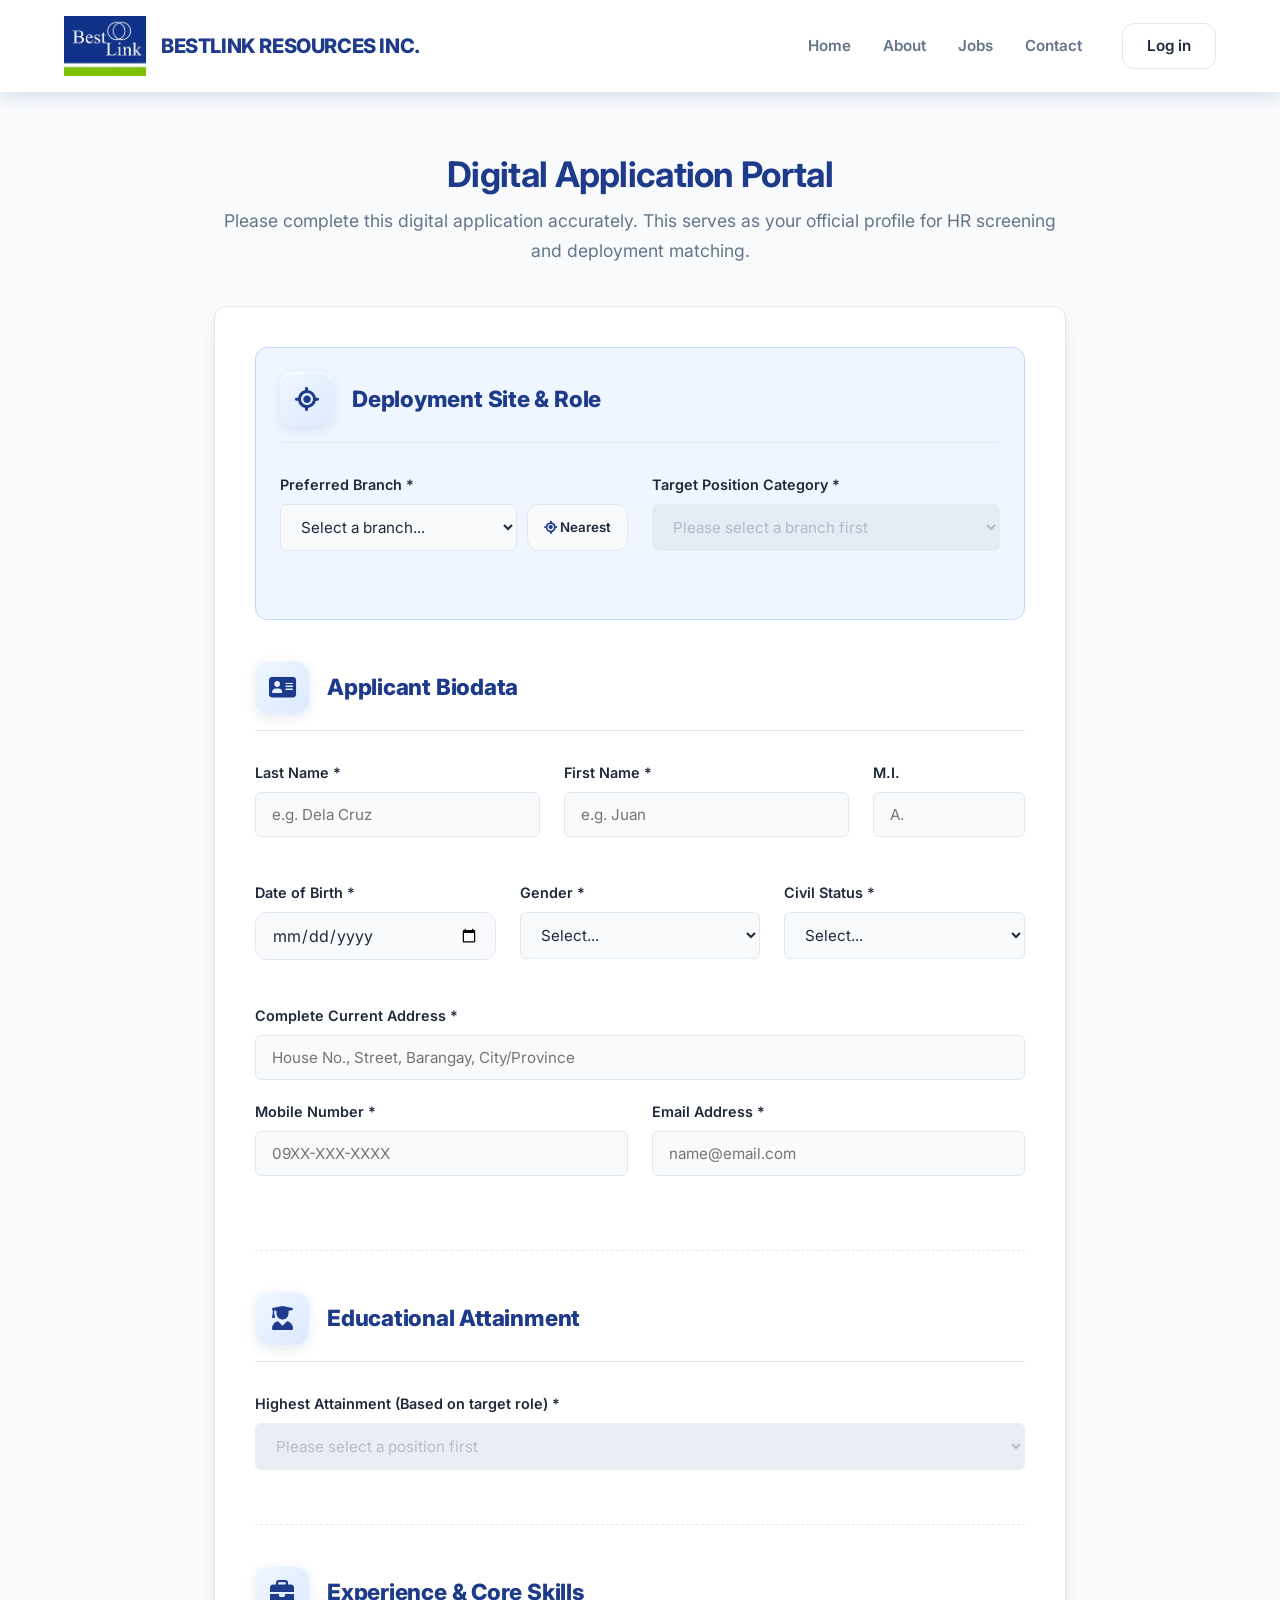
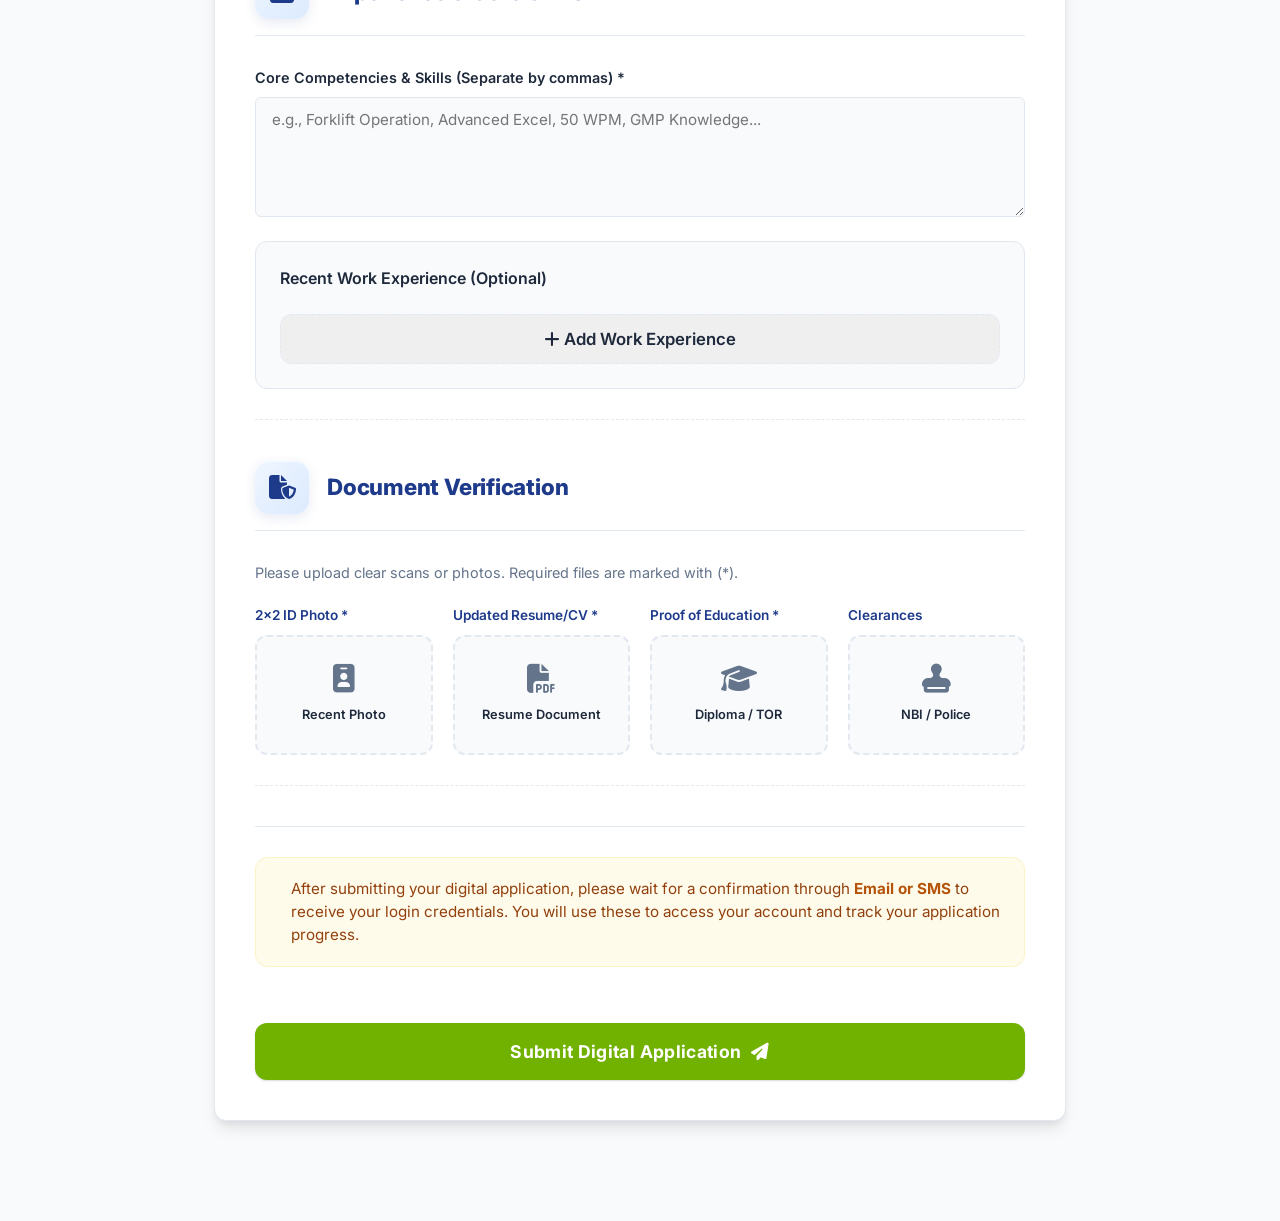
<file: apply.html>
<!DOCTYPE html>
<html lang="en">
<head>
    <meta charset="UTF-8">
    <meta name="viewport" content="width=device-width, initial-scale=1.0">
    <title>Employment Application | Bestlink Resources, Inc.</title>
    <link rel="stylesheet" href="base.css">
    <link rel="stylesheet" href="styles/public.css">
    <link rel="stylesheet" href="styles/apply.css">
    <link href="https://fonts.googleapis.com/css2?family=Inter:wght@400;500;600;700;800&display=swap" rel="stylesheet">
    <link rel="stylesheet" href="https://cdnjs.cloudflare.com/ajax/libs/font-awesome/6.4.0/css/all.min.css">
</head>
<body class="bg-light">

    <header>
        <div class="container header-container">
            <div class="logo-area">
                <img src="images/logo.png" alt="Bestlink Logo" class="logo-img" onerror="this.outerHTML='<div class=\'logo-placeholder black-box\'></div>'">
                <h1 class="company-name">BESTLINK RESOURCES INC.</h1>
            </div>
            <nav>
                <ul>
                    <li><a href="index.html">Home</a></li>
                    <li><a href="about.html">About</a></li>
                    <li><a href="jobs.html">Jobs</a></li>
                    <li><a href="contact.html">Contact</a></li>
                </ul>
                <a href="login.html" class="btn-outline">Log in</a>
            </nav>
        </div>
    </header>

    <section class="application-section container">
        <div class="application-header">
            <h2>Digital Application Portal</h2>
            <p>Please complete this digital application accurately. This serves as your official profile for HR screening and deployment matching.</p>
        </div>

        <div class="form-container glossy-card">
            <form id="biodataApplicationForm" class="printable-resume">
                
                <div class="form-section highlight-section">
                    <div class="section-header">
                        <div class="header-icon"><i class="fa-solid fa-location-crosshairs"></i></div>
                        <h3 class="section-title-sm">Deployment Site & Role</h3>
                    </div>
                    <div class="form-row">
                        <div class="form-group half-width">
                            <label for="applyBranch">Preferred Branch *</label>
                            <div style="display: flex; gap: 10px; align-items: stretch;">
                                <select id="applyBranch" required style="flex: 1;">
                                    <option value="" disabled selected>Select a branch...</option>
                                    <option value="makati">Makati (Main Office)</option>
                                    <option value="cavite">Cavite (Satellite)</option>
                                    <option value="laguna">Laguna (Satellite)</option>
                                </select>
                                <button type="button" id="findNearestBtn" class="btn-outline" style="padding: 0 16px; white-space: nowrap; border-color: var(--border-color); background: var(--light-bg);" title="Find nearest branch via GPS">
                                    <i class="fa-solid fa-location-crosshairs" style="color: var(--primary-blue);"></i> Nearest
                                </button>
                            </div>
                        </div>
                        <div class="form-group half-width">
                            <label for="applyPosition">Target Position Category *</label>
                            <select id="applyPosition" required disabled>
                                <option value="" disabled selected>Please select a branch first</option>
                            </select>
                        </div>
                    </div>
                    
                    <div id="locationSuggestion" class="location-suggestion" style="display: none;">
                        <div class="suggestion-content">
                            <i class="fa-solid fa-map-location-dot"></i>
                            <p>You appear to be near <strong><span id="suggestedBranchName">Makati</span></strong>. Would you like to apply to this branch?</p>
                        </div>
                        <div class="suggestion-actions">
                            <button type="button" id="acceptLocationBtn" class="btn-sm btn-primary">Yes, select</button>
                            <button type="button" id="dismissLocationBtn" class="btn-sm btn-outline" style="background: white;">Dismiss</button>
                        </div>
                    </div>
                </div>

                <div class="form-section">
                    <div class="section-header">
                        <div class="header-icon"><i class="fa-solid fa-address-card"></i></div>
                        <h3 class="section-title-sm">Applicant Biodata</h3>
                    </div>
                    
                    <div class="form-row">
                        <div class="form-group" style="flex: 1.5;">
                            <label for="lastName">Last Name *</label>
                            <input type="text" id="lastName" placeholder="e.g. Dela Cruz" required>
                        </div>
                        <div class="form-group" style="flex: 1.5;">
                            <label for="firstName">First Name *</label>
                            <input type="text" id="firstName" placeholder="e.g. Juan" required>
                        </div>
                        <div class="form-group" style="flex: 0.8;">
                            <label for="midInitial">M.I.</label>
                            <input type="text" id="midInitial" maxlength="2" placeholder="A.">
                        </div>
                    </div>

                    <div class="form-row">
                        <div class="form-group" style="flex: 1;">
                            <label for="dob">Date of Birth *</label>
                            <input type="date" id="dob" required>
                        </div>
                        <div class="form-group" style="flex: 1;">
                            <label for="gender">Gender *</label>
                            <select id="gender" required>
                                <option value="" disabled selected>Select...</option>
                                <option value="Male">Male</option>
                                <option value="Female">Female</option>
                            </select>
                        </div>
                        <div class="form-group" style="flex: 1;">
                            <label for="civilStatus">Civil Status *</label>
                            <select id="civilStatus" required>
                                <option value="" disabled selected>Select...</option>
                                <option value="Single">Single</option>
                                <option value="Married">Married</option>
                                <option value="Widowed">Widowed</option>
                                <option value="Separated">Separated</option>
                            </select>
                        </div>
                    </div>

                    <div class="form-group full-width" style="margin-bottom: 20px;">
                        <label for="address">Complete Current Address *</label>
                        <input type="text" id="address" placeholder="House No., Street, Barangay, City/Province" required>
                    </div>

                    <div class="form-row">
                        <div class="form-group half-width">
                            <label for="contactNo">Mobile Number *</label>
                            <input type="tel" id="contactNo" placeholder="09XX-XXX-XXXX" required>
                        </div>
                        <div class="form-group half-width">
                            <label for="email">Email Address *</label>
                            <input type="email" id="email" placeholder="name@email.com" required>
                        </div>
                    </div>
                </div>

                <div class="form-section">
                    <div class="section-header">
                        <div class="header-icon"><i class="fa-solid fa-user-graduate"></i></div>
                        <h3 class="section-title-sm">Educational Attainment</h3>
                    </div>
                    <div class="form-group full-width">
                        <label for="highestEducation">Highest Attainment (Based on target role) *</label>
                        <select id="highestEducation" required disabled>
                            <option value="" disabled selected>Please select a position first</option>
                        </select>
                    </div>

                    <div id="educationHistory" class="history-box" style="display: none; margin-top: 20px;">
                        <div class="form-group full-width" id="collegeHistory" style="display: none; margin-bottom: 15px;">
                            <label>College/University Details</label>
                            <input type="text" placeholder="School Name - Course/Degree - Year Graduated">
                        </div>
                        <div class="form-group full-width">
                            <label>Secondary School (High School / ALS) *</label>
                            <input type="text" placeholder="School Name - Year Graduated" required>
                        </div>
                    </div>
                </div>

                <div class="form-section">
                    <div class="section-header">
                        <div class="header-icon"><i class="fa-solid fa-briefcase"></i></div>
                        <h3 class="section-title-sm">Experience & Core Skills</h3>
                    </div>
                    
                    <div class="form-group full-width" style="margin-bottom: 24px;">
                        <label for="skillsList">Core Competencies & Skills (Separate by commas) *</label>
                        <textarea id="skillsList" rows="2" placeholder="e.g., Forklift Operation, Advanced Excel, 50 WPM, GMP Knowledge..." required></textarea>
                    </div>

                    <div class="work-experience-wrapper">
                        <label style="display: block; font-weight: 600; margin-bottom: 12px;">Recent Work Experience (Optional)</label>
                        <div id="experienceList"></div>
                        <button type="button" id="addExpBtn" class="btn-outline w-100" style="margin-top: 10px; border-style: dashed;">
                            <i class="fa-solid fa-plus"></i> Add Work Experience
                        </button>
                    </div>
                </div>

                <div class="form-section">
                    <div class="section-header">
                        <div class="header-icon"><i class="fa-solid fa-file-shield"></i></div>
                        <h3 class="section-title-sm">Document Verification</h3>
                    </div>
                    <p style="font-size: 0.9rem; color: var(--text-muted); margin-bottom: 20px;">Please upload clear scans or photos. Required files are marked with (*).</p>
                    
                    <div class="upload-grid">
                        <div class="upload-field">
                            <label>2x2 ID Photo *</label>
                            <div class="file-drop-zone">
                                <input type="file" accept=".jpg,.png" required>
                                <i class="fa-solid fa-id-badge"></i>
                                <span>Recent Photo</span>
                            </div>
                        </div>
                        <div class="upload-field">
                            <label>Updated Resume/CV *</label>
                            <div class="file-drop-zone">
                                <input type="file" accept=".pdf,.doc,.docx" required>
                                <i class="fa-solid fa-file-pdf"></i>
                                <span>Resume Document</span>
                            </div>
                        </div>
                        <div class="upload-field">
                            <label>Proof of Education *</label>
                            <div class="file-drop-zone">
                                <input type="file" accept=".pdf,.jpg,.png" required>
                                <i class="fa-solid fa-graduation-cap"></i>
                                <span>Diploma / TOR</span>
                            </div>
                        </div>
                        <div class="upload-field">
                            <label>Clearances</label>
                            <div class="file-drop-zone">
                                <input type="file" accept=".pdf,.jpg,.png" multiple>
                                <i class="fa-solid fa-stamp"></i>
                                <span>NBI / Police</span>
                            </div>
                        </div>
                    </div>
                </div>

                <div class="form-footer">
                    <div class="submission-alert">
                        <i class="fa-solid fa-paper-plane-circle-check"></i>
                        <p>After submitting your digital application, please wait for a confirmation through <strong>Email or SMS</strong> to receive your login credentials. You will use these to access your account and track your application progress.</p>
                    </div>
                    <button type="submit" class="btn-primary submit-btn">
                        Submit Digital Application <i class="fa-solid fa-paper-plane"></i>
                    </button>
                </div>

            </form>
        </div>
    </section>

    <script src="scripts/apply.js"></script>
</body>
</html>
</file>
<file: base.css>
:root {
    --dark-text: #1e293b; /* Slate 800 - Almost black, much sharper */
    --text-muted: #475569; /* Slate 600 - Dark enough to read easily, light enough to be secondary */
    /* Keep your existing primary-blue, primary-green, etc. */


    /* UI Colors */
    --glass-white: rgba(255, 255, 255, 0.95);
    --glass-overlay: rgba(255, 255, 255, 0.15);
    --glossy-gradient: linear-gradient(135deg, rgba(255,255,255,0.4) 0%, rgba(255,255,255,0) 50%, rgba(255,255,255,0.2) 100%);
    --premium-gradient: linear-gradient(135deg, #1e3a8a 0%, #2563eb 50%, #1e40af 100%);
    --green-gradient: linear-gradient(135deg, #71b100 0%, #85cc00 50%, #629900 100%);

    --dark-text: #1e293b;
    --text-muted: #64748b;
    --light-bg: #f8fafc;
    --white: #ffffff;
    --border-color: #e2e8f0;

    --radius: 12px;
    --transition: all 0.3s cubic-bezier(0.4, 0, 0.2, 1);

    /* Shadows */
    --shadow-sm: 0 1px 3px rgba(0,0,0,0.05), 0 1px 2px rgba(0,0,0,0.1);
    --shadow-md: 0 4px 6px -1px rgba(0,0,0,0.1), 0 2px 4px -1px rgba(0,0,0,0.06), inset 0 1px 0 rgba(255,255,255,0.5);
    --shadow-lg: 0 10px 15px -3px rgba(0,0,0,0.1), 0 4px 6px -2px rgba(0,0,0,0.05), inset 0 1px 0 rgba(255,255,255,0.3);
    --shadow-glossy: 0 20px 40px -10px rgba(30, 58, 138, 0.3), inset 0 1px 0 rgba(255,255,255,0.4);
}

* {
    margin: 0;
    padding: 0;
    box-sizing: border-box;
    font-family: 'Inter', system-ui, -apple-system, sans-serif;
}

body {
    color: var(--dark-text);
    background-color: var(--light-bg);
    line-height: 1.6;
    -webkit-font-smoothing: antialiased;
}

.container {
    max-width: 1200px;
    margin: 0 auto;
    padding: 0 24px;
}

.black-box {
    background-color: #f1f5f9;
    border: 2px dashed #cbd5e1;
    display: flex;
    align-items: center;
    justify-content: center;
    color: #94a3b8;
    font-size: 0.85rem;
    font-weight: 500;
    border-radius: var(--radius);
    position: relative;
}

/* --- Header & Navigation (shared on public pages) --- */
header {
    background: var(--white);
    padding: 16px 0;
    box-shadow: 0 4px 15px rgba(30, 58, 138, 0.15);
    position: sticky;
    top: 0;
    z-index: 1000;
}

.header-container {
    display: flex;
    justify-content: space-between;
    align-items: center;
}

.logo-area {
    display: flex;
    align-items: center;
    gap: 15px;
}

.logo-placeholder {
    width: 48px;
    height: 48px;
    border-radius: 8px;
}

.logo-img {
    width: auto;
    height: 60px;
}

.company-name {
    font-size: 1.25rem;
    font-weight: 800;
    color: var(--primary-blue);
    letter-spacing: -0.02em;
}

nav {
    display: flex;
    align-items: center;
    gap: 40px;
}

nav ul {
    display: flex;
    list-style: none;
    gap: 32px;
}

nav a {
    text-decoration: none;
    color: var(--text-muted);
    font-weight: 600;
    font-size: 0.95rem;
    transition: var(--transition);
}

nav a:hover,
nav a.active {
    color: var(--primary-blue);
}

nav a.active {
    position: relative;
}

nav a.active::after {
    content: "";
    position: absolute;
    bottom: -6px;
    left: 0;
    width: 100%;
    height: 2px;
    background-color: var(--primary-green);
    border-radius: 2px;
}

.btn-outline {
    border: 1.5px solid var(--border-color);
    color: var(--dark-text);
    padding: 10px 24px;
    border-radius: var(--radius);
    transition: var(--transition);
    font-weight: 600;
}

.btn-outline:hover {
    border-color: var(--primary-blue);
    color: var(--primary-blue);
    background-color: #eff6ff;
}

/* Common button variants used across public pages */
.btn-primary,
.btn-secondary,
.submit-btn {
    padding: 14px 32px;
    border-radius: var(--radius);
    text-decoration: none;
    font-weight: 600;
    display: inline-flex;
    align-items: center;
    gap: 10px;
    transition: var(--transition);
    font-size: 1rem;
}

.btn-primary {
    background: var(--primary-green);
    color: var(--white);
    box-shadow: var(--shadow-sm);
    border: 0;
    cursor: pointer;
}

.btn-primary:hover {
    background: #629900;
    transform: translateY(-2px);
    box-shadow: var(--shadow-md);
}

.btn-secondary {
    background: var(--white);
    color: var(--dark-text);
    box-shadow: var(--shadow-sm);
    border: 1px solid var(--border-color);
}

.btn-secondary:hover {
    background: #f8fafc;
    transform: translateY(-2px);
    box-shadow: var(--shadow-md);
}

.w-100 {
    width: 100%;
}

/* Login uses a separate body class, keep it shared */
.bg-light {
    background-color: var(--light-bg);
}

.login-body {
    height: 100vh;
    display: flex;
    align-items: center;
    justify-content: center;
    background: linear-gradient(rgba(30, 58, 138, 0.85), rgba(30, 58, 138, 0.85)), url('images/hero-bg.jpg');
    background-size: cover;
    background-position: center;
    overflow: hidden;
}

/* Chatbot base (shown on index; safe to keep shared) */

/* Shared utility classes used by multiple pages */
.page-header-content{position:relative;z-index:2;}
.black-box{position:relative;}

/* Keep footer grid styles shared to avoid missing layout */
.footer{background-color:var(--primary-blue);color:#94a3b8;padding:50px 0 30px 0;font-size:0.95rem;}
.footer-grid{display:grid;grid-template-columns:1.5fr 1fr 1.2fr 1.5fr;gap:40px;margin-bottom:60px;}
.footer-col h4{color:var(--white);font-size:1.1rem;margin-bottom:24px;font-weight:600;}
.footer-col p{line-height:1.7;margin-bottom:16px;}
.footer-col ul{list-style:none;}
.footer-col ul li{margin-bottom:16px;}
.footer-col ul a{color:#94a3b8;text-decoration:none;transition:var(--transition);}
.footer-col ul a:hover{color:var(--primary-green);}
.footer-bottom{text-align:center;padding-top:30px;border-top:1px solid rgba(255,255,255,0.1);font-size:0.85rem;}

@media (max-width: 768px){.footer-grid{grid-template-columns:1fr;}}

.chatbot-wrapper {
    position: fixed;
    bottom: 30px;
    right: 30px;
    z-index: 9999;
}

.chatbot-fab {
    background: var(--primary-green);
    color: var(--white);
    border: none;
    width: 60px;
    height: 60px;
    border-radius: 50%;
    font-size: 1.8rem;
    box-shadow: var(--shadow-lg);
    cursor: pointer;
    transition: var(--transition);
    display: flex;
    align-items: center;
    justify-content: center;
}

.chatbot-fab:hover {
    transform: scale(1.1);
    background: #629900;
}

.chatbot-window {
    display: none;
    flex-direction: column;
    position: absolute;
    bottom: 80px;
    right: 0;
    width: 350px;
    height: 450px;
    background: var(--white);
    border-radius: var(--radius);
    box-shadow: var(--shadow-glossy);
    border: 1px solid var(--border-color);
    overflow: hidden;
}

.chat-header {
    background: var(--primary-blue);
    color: var(--white);
    padding: 16px;
    display: flex;
    justify-content: space-between;
    align-items: center;
    font-weight: 600;
}

.close-chat-btn {
    background: transparent;
    border: none;
    color: var(--white);
    font-size: 1.2rem;
    cursor: pointer;
}

.chat-body {
    flex: 1;
    padding: 16px;
    overflow-y: auto;
    display: flex;
    flex-direction: column;
    gap: 12px;
    background: var(--light-bg);
}

.chat-message {
    padding: 10px 14px;
    border-radius: 14px;
    font-size: 0.9rem;
    max-width: 85%;
    line-height: 1.4;
}

.bot-message {
    background: var(--white);
    border: 1px solid var(--border-color);
    align-self: flex-start;
    border-bottom-left-radius: 4px;
}

.user-message {
    background: var(--primary-green);
    color: var(--white);
    align-self: flex-end;
    border-bottom-right-radius: 4px;
}

.faq-chips {
    padding: 10px 16px;
    display: flex;
    gap: 8px;
    overflow-x: auto;
    background: var(--white);
    border-top: 1px solid var(--border-color);
}

.faq-chips::-webkit-scrollbar {
    display: none;
}

.faq-chip {
    background: #eff6ff;
    color: var(--primary-blue);
    border: 1px solid #bfdbfe;
    padding: 6px 12px;
    border-radius: 20px;
    font-size: 0.8rem;
    font-weight: 600;
    cursor: pointer;
    white-space: nowrap;
    transition: var(--transition);
}

.faq-chip:hover {
    background: var(--primary-blue);
    color: var(--white);
}

.chat-input-area {
    display: flex;
    padding: 12px 16px;
    background: var(--white);
    border-top: 1px solid var(--border-color);
}

.chat-input-area input {
    flex: 1;
    border: none;
    outline: none;
    font-size: 0.95rem;
    font-family: 'Inter', sans-serif;
}

.send-btn {
    background: transparent;
    border: none;
    color: var(--primary-green);
    font-size: 1.2rem;
    cursor: pointer;
    transition: var(--transition);
}

.send-btn:hover {
    color: #629900;
}

/* --- Global Readability Improvements --- */
body {
    /* Ensures the Inter font is applied globally */
    font-family: 'Inter', -apple-system, BlinkMacSystemFont, "Segoe UI", Roboto, sans-serif;
    /* Bumps up the default text size */
    font-size: 16px; 
    color: var(--dark-text, #334155);
    /* Increases vertical space between lines of text */
    line-height: 1.6; 
    -webkit-font-smoothing: antialiased;
}

p {
    font-size: 1.05rem; /* Makes paragraph text slightly larger than the base 16px */
    margin-bottom: 1.5rem;
}

/* Ensure the dropdown itself uses the correct font and size */
#branch-select {
    font-family: 'Inter', sans-serif;
    font-size: 1.05rem; /* Larger, readable text for the dropdown */
}

/* --- Global Typography Upgrades --- */
h1, h2, h3, h4, h5, h6 {
    color: #0f172a; /* Slate 900 - Maximum contrast for titles */
    line-height: 1.25;
    font-weight: 700;
    letter-spacing: -0.01em; /* Tighter letter spacing makes titles look cleaner */
}

p {
    color: var(--dark-text);
    line-height: 1.7; /* Extra breathing room between lines */
    margin-bottom: 1rem;
}

strong, b {
    font-weight: 700;
    color: #0f172a; /* Ensure bold text pops out */
}
</file>
<file: styles/public.css>
/* Public site CSS: restored from original style.css for visual parity.
   Keeping separate from dashboard styles (dashboard.css).
*/

@import url('../style.css');
</file>
<file: styles/apply.css>
/* Apply page styles */

.application-section {
    padding: 60px 24px 100px 24px;
    max-width: 900px;
    margin: 0 auto;
}

.application-header {
    text-align: center;
    margin-bottom: 40px;
}

.application-header h2 {
    font-size: 2.2rem;
    color: var(--primary-blue);
    margin-bottom: 10px;
    letter-spacing: -0.02em;
}

.application-header p {
    color: var(--text-muted);
    font-size: 1.1rem;
}

.form-container {
    background: var(--white);
    padding: 40px;
    border-radius: var(--radius);
    box-shadow: var(--shadow-lg);
    border: 1px solid var(--border-color);
}

.form-section {
    margin-bottom: 40px;
    padding-bottom: 30px;
    border-bottom: 1px dashed var(--border-color);
}

.form-section:last-of-type {
    border-bottom: none;
    margin-bottom: 20px;
}

.section-title-sm {
    font-size: 1.2rem;
    color: var(--primary-blue);
    margin-bottom: 20px;
    display: flex;
    align-items: center;
    gap: 10px;
}

.header-icon {
    width: 54px;
    height: 54px;
    background: linear-gradient(135deg, #eff6ff 0%, #dbeafe 100%);
    color: var(--primary-blue);
    display: flex;
    align-items: center;
    justify-content: center;
    border-radius: 14px;
    font-size: 1.5rem;
    box-shadow: 0 4px 12px rgba(30, 58, 138, 0.1), inset 0 2px 0 rgba(255,255,255,0.6);
    flex-shrink: 0;
}

.section-header {
    display: flex;
    align-items: center;
    gap: 18px;
    margin-bottom: 30px;
    padding-bottom: 16px;
    border-bottom: 1px solid var(--border-color);
}

.section-header .section-title-sm {
    margin-bottom: 0;
    font-size: 1.4rem;
    font-weight: 800;
    letter-spacing: -0.01em;
}

.form-row {
    display: flex;
    gap: 24px;
    margin-bottom: 20px;
}

.form-group {
    display: flex;
    flex-direction: column;
}

.half-width { flex: 1; }
.full-width { width: 100%; }

.form-group label {
    font-size: 0.9rem;
    font-weight: 600;
    color: var(--dark-text);
    margin-bottom: 8px;
}

.form-group input[type="text"],
.form-group input[type="email"],
.form-group input[type="tel"],
.form-group select {
    padding: 12px 16px;
    border: 1px solid var(--border-color);
    border-radius: 6px;
    font-family: 'Inter', sans-serif;
    font-size: 0.95rem;
    background-color: var(--light-bg);
    transition: var(--transition);
}

.form-group input:focus,
.form-group select:focus {
    outline: none;
    border-color: var(--primary-blue);
    background-color: var(--white);
    box-shadow: 0 0 0 3px rgba(30, 58, 138, 0.1);
}

.form-group select:disabled {
    background-color: #e2e8f0;
    cursor: not-allowed;
    color: #94a3b8;
}

.printable-resume { background: var(--white); }

.highlight-section {
    background-color: #eff6ff;
    padding: 24px;
    border-radius: var(--radius);
    border: 1px solid #bfdbfe;
    margin-bottom: 40px;
}

.location-suggestion {
    background: #f0fdf4;
    border: 1px solid #bbf7d0;
    border-radius: var(--radius);
    padding: 16px 20px;
    margin-top: 16px;
    display: flex;
    justify-content: space-between;
    align-items: center;
    flex-wrap: wrap;
    gap: 16px;
    animation: slideDownFade 0.3s ease-out;
}

.suggestion-content {
    display: flex;
    align-items: center;
    gap: 12px;
    color: var(--dark-text);
    font-size: 0.95rem;
}

.suggestion-content i {
    color: var(--primary-green);
    font-size: 1.3rem;
}

.suggestion-actions {
    display: flex;
    gap: 10px;
}

.btn-sm {
    padding: 8px 16px;
    font-size: 0.85rem;
    border-radius: 6px;
    cursor: pointer;
    font-weight: 600;
    transition: var(--transition);
}

@keyframes slideDownFade {
    from { opacity: 0; transform: translateY(-10px); }
    to { opacity: 1; transform: translateY(0); }
}



.work-experience-wrapper {
    background: var(--light-bg);
    border: 1px solid var(--border-color);
    padding: 24px;
    border-radius: var(--radius);
}

.upload-grid {
    display: grid;
    grid-template-columns: repeat(4, 1fr);
    gap: 20px;
}

@media (max-width: 992px) {
    .upload-grid { grid-template-columns: repeat(2, 1fr); }
}

@media (max-width: 576px) {
    .upload-grid { grid-template-columns: 1fr; }
}

.upload-field label {
    display: block;
    font-size: 0.85rem;
    font-weight: 600;
    color: var(--primary-blue);
    margin-bottom: 8px;
    white-space: nowrap;
    overflow: hidden;
    text-overflow: ellipsis;
}

.file-drop-zone {
    position: relative;
    border: 2px dashed var(--border-color);
    border-radius: var(--radius);
    padding: 25px 15px;
    text-align: center;
    display: flex;
    flex-direction: column;
    align-items: center;
    justify-content: center;
    gap: 12px;
    transition: var(--transition);
    background: var(--light-bg);
    height: 120px;
}

.file-drop-zone i {
    font-size: 1.8rem;
    color: var(--text-muted);
    transition: var(--transition);
}

.file-drop-zone span {
    font-size: 0.8rem;
    font-weight: 600;
    color: var(--dark-text);
}

.file-drop-zone input[type="file"] {
    position: absolute;
    width: 100%;
    height: 100%;
    top: 0;
    left: 0;
    opacity: 0;
    cursor: pointer;
    z-index: 10;
}

.file-drop-zone:hover {
    border-color: var(--primary-green);
    background: #ecfdf5;
}

.file-drop-zone:hover i {
    color: var(--primary-green);
    transform: scale(1.1);
}

.form-footer {
    margin-top: 40px;
    padding-top: 30px;
    border-top: 1px solid var(--border-color);
    display: flex;
    flex-direction: column;
    gap: 32px;
}

.compliance-note {
    display: flex;
    gap: 15px;
    align-items: flex-start;
    background: #f8fafc;
    border: 1px solid #e2e8f0;
    padding: 20px 24px;
    border-radius: var(--radius);
    font-size: 0.85rem;
    color: var(--text-muted);
    line-height: 1.6;
}

.compliance-note p { margin: 0; }

.compliance-note i {
    color: var(--primary-green);
    font-size: 1.2rem;
    margin-top: 2px;
}

.submit-btn {
    width: 100%;
    justify-content: center;
    padding: 18px;
    font-size: 1.1rem;
    font-weight: 700;
    letter-spacing: 0.02em;
}

.submission-note {
    background: #fdf2f2; /* Soft red/blue tint */
    border: 1px solid #fee2e2;
    padding: 16px;
    border-radius: 8px;
    display: flex;
    gap: 12px;
    align-items: flex-start;
    font-size: 0.9rem;
    color: var(--text-main);
    line-height: 1.5;
}
.submission-note i {
    color: var(--primary-blue);
    font-size: 1.2rem;
    margin-top: 2px;
}

.submission-alert {
    background: #fffbeb;
    border: 1px solid #fef3c7;
    padding: 20px;
    border-radius: 12px;
    display: flex;
    gap: 15px;
    align-items: center;
    margin-bottom: 10px;
}

.submission-alert i {
    font-size: 1.5rem;
    color: #d97706; /* Amber */
}

.submission-alert p {
    margin: 0;
    font-size: 0.95rem;
    color: #92400e;
    line-height: 1.5;
}

.submission-alert strong {
    color: #b45309;
}

.submission-alert {
    background: #fffbeb;
    border: 1px solid #fef3c7;
    padding: 20px;
    border-radius: 12px;
    display: flex;
    gap: 15px;
    align-items: center;
    margin-bottom: 24px;
}

.submission-alert i {
    font-size: 1.5rem;
    color: #d97706; /* Amber color for importance */
}

.submission-alert p {
    margin: 0;
    font-size: 0.95rem;
    color: #92400e;
    line-height: 1.5;
}

.submission-alert strong {
    color: #b45309;
}
</file>
